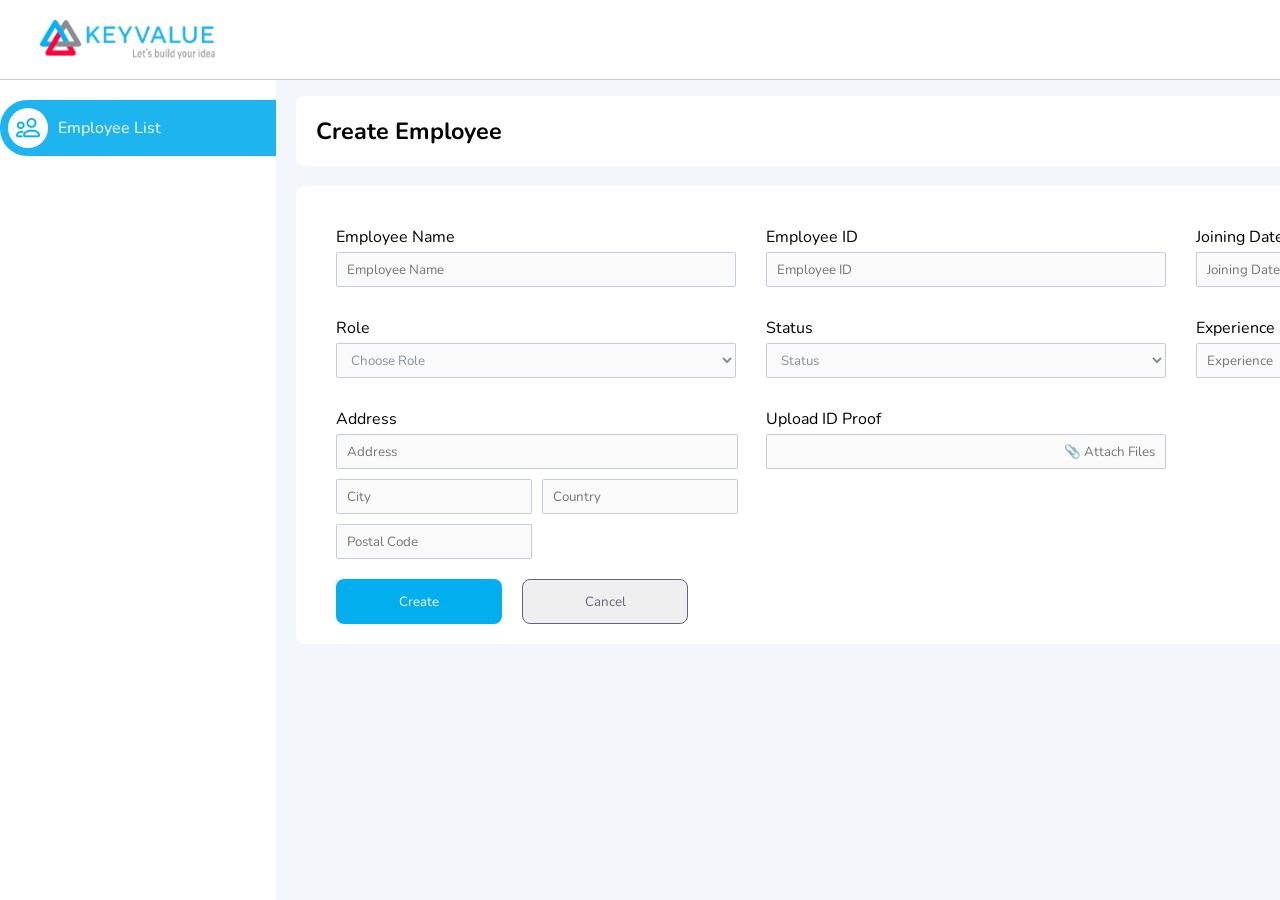
<file: create-employee/index.html>
<!DOCTYPE html>
<html lang="en">
<head>
    <meta charset="UTF-8">
    <meta name="viewport" content="width=device-width, initial-scale=1.0">
    <title>Document</title>
    <link rel="stylesheet" href="styles.css">
    <link rel="preconnect" href="https://fonts.googleapis.com">
    <link rel="preconnect" href="https://fonts.gstatic.com" crossorigin>
    <link href="https://fonts.googleapis.com/css2?family=Nunito:ital,wght@0,200..1000;1,200..1000&display=swap" rel="stylesheet">
</head>
<body>
    <header>
        <img src="public/assets/logo.png" alt="">
    </header>
    <main>
        <section class="content-wrapper">
            <aside>
                <div class="list-wrapper">
                    <div class="list-icon">
                        <img src="public/assets/list-logo.png" alt="">
                    </div>
                    <div class="list-name">
                        Employee List
                    </div>
                </div>
            </aside>
            <div class="create-employee">
                <div class="create-employee-heading">
                    <h3> Create Employee </h3> 
                </div>
                <div class="fields">
                    <form action="">
                        <div class="input-values">
                            <label for="Employee">Employee Name</label>
                            <input type="text" placeholder="Employee Name">
                        </div>
                        <div class="input-values">
                            <label for="Employee">Employee ID</label>
                            <input type="text" placeholder="Employee ID">
                        </div>
                        <div class="input-values">
                            <label for="Employee">Joining Date</label> 
                            <input type="text" placeholder="Joining Date">
                        </div>
                        <div class="input-values">
                            <label for="Employee">Role</label> 
                             <select name="Role" id="Role" required >
                                <option value="" disabled selected>Choose Role</option>
                                <option value="admin">Admin</option>
                                <option value="employee">Employee</option>
                             </select>
                        </div>
                        <div class="input-values">
                            <label for="Employee">Status</label> 
                            <select name="status" id="status">
                                <option value="">Status</option>
                            </select>
                        </div>
                        <div class="input-values">
                            <label for="Employee">Experience</label> 
                            <input type="text" placeholder="Experience">
                        </div>
                        <div class="address-wrapper">
                            <label for="Employee">Address</label> 
                            <div class="address">
                                <input type="text" placeholder="Address" class="address-name">
                                <input type="text" placeholder="City" class="city">
                                <input type="text" placeholder="Country" class="country">
                                <input type="text" placeholder="Postal Code" class="postal-code">
                            </div>
                        </div>
                        <div class="input-values upload-proof">
                            <label for="Employee">Upload ID Proof</label>
                            <input type="text" placeholder='&#x1F4CE; Attach Files'>
                        </div>
                        
                    </form>
                    <div class="button-wrapper">
                        <button class="button-submit">Create</button>
                        <button class="button-cancel">Cancel</button>
                    </div>
                    
                </div>
                

            </div>
        </section>
    </main>
</body>
</html>
</file>
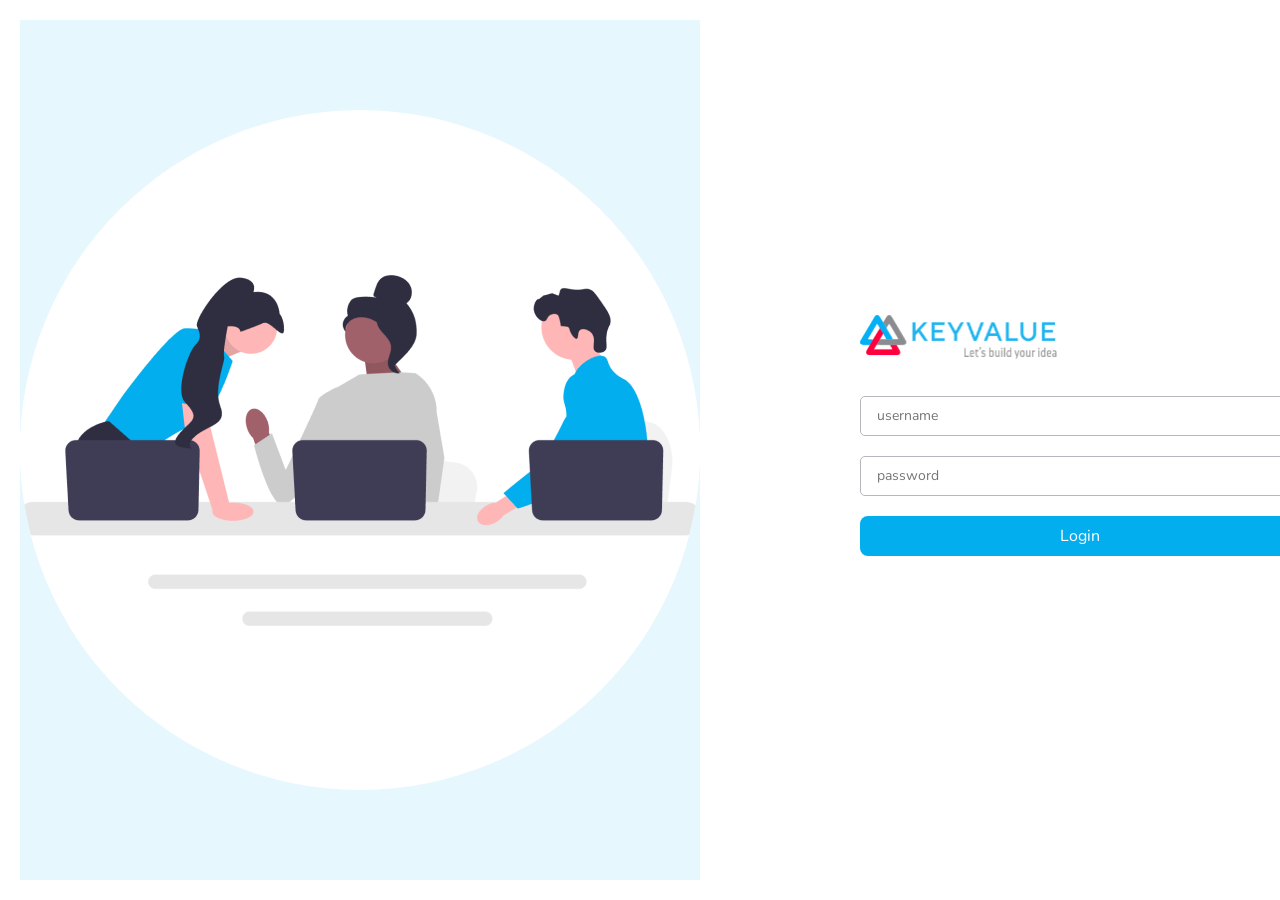
<file: login-screen/index.html>
<!DOCTYPE html>
<html lang="en">
<head>
    <meta charset="UTF-8">
    <meta name="viewport" content="width=device-width, initial-scale=1.0">
    <link rel="stylesheet" href="styles.css">
    <link rel="preconnect" href="https://fonts.googleapis.com">
    <link rel="preconnect" href="https://fonts.gstatic.com" crossorigin>
    <link href="https://fonts.googleapis.com/css2?family=Nunito:ital,wght@0,200..1000;1,200..1000&display=swap" rel="stylesheet">
    <title>Document</title>
</head>
<body>
    <div class="screen">
        <div class="hero">
            <div class="hero-section">
                <div class="hero-circle">
                    <img src="public/assets/hero-image.png" alt="">
                </div>
            </div>
        </div>
        
        <div class="login-side">
            <div class="login">
                <img src="public/assets/logo.png" alt="no image found">
                <div class="login-credentials">
                <form>
                    <input type="text" id="username" placeholder="username">
                    <input type="password" id="password" placeholder="password">
                    <button>Login</button>
                </form>
            </div>
            </div>
            
        </div>
    </div>
    
</body>
</html>
</file>
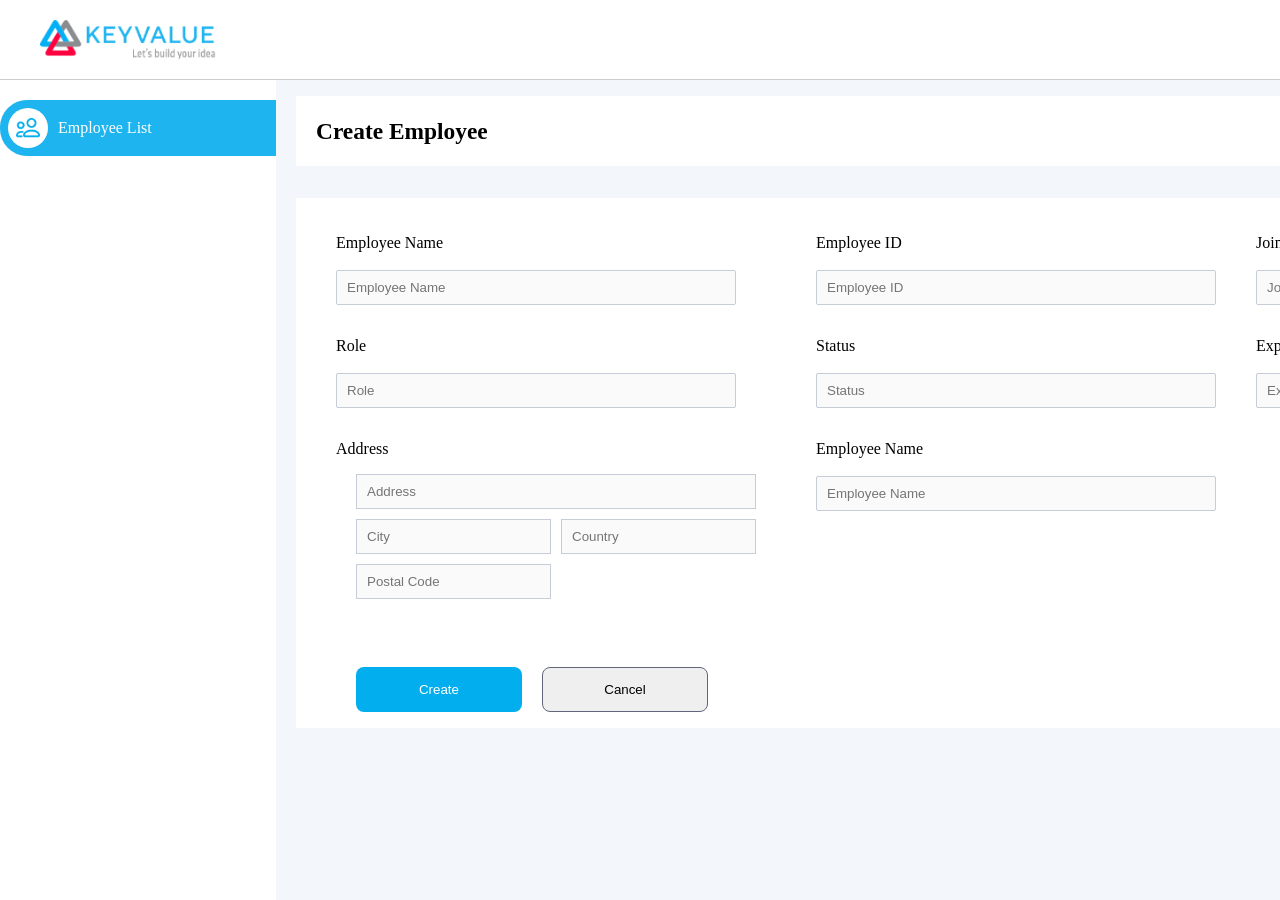
<file: create-employee/emp_form.html>
<!DOCTYPE html>
<html lang="en">
<head>
    <meta charset="UTF-8">
    <meta name="viewport" content="width=device-width, initial-scale=1.0">
    <title>Document</title>
    <link rel="stylesheet" href="emp_styles.css">
</head>
<body>
    <header>
        <img src="public/assets/logo.png" alt="">
    </header>
    <main>
        <section class="content-wrapper">
            <aside>
                <div class="list-wrapper">
                    <div class="list-icon">
                        <img src="public/assets/list-logo.png" alt="">
                    </div>
                    <div class="list-name">
                        Employee List
                    </div>
                </div>
            </aside>
            <div class="create-employee">
                <div class="create-employee-heading">
                    <h3> Create Employee </h3> 
                </div>
                <div class="fields">
                    <form action="">
                        <div class="input-values">
                            <label for="Employee">Employee Name</label><br>
                            <input type="text" placeholder="Employee Name">
                        </div>
                        <div class="input-values">
                            <label for="Employee">Employee ID</label><br>
                            <input type="text" placeholder="Employee ID">
                        </div>
                        <div class="input-values">
                            <label for="Employee">Joining Date</label><br>
                            <input type="text" placeholder="Joining Date">
                        </div>
                        <div class="input-values">
                            <label for="Employee">Role</label><br>
                            <input type="dropdown" placeholder="Role">
                             <!-- <select name="Role" id="Role" >
                                <option value="Role" selected></option>
                             </select> -->
                        </div>
                        <div class="input-values">
                            <label for="Employee">Status</label><br>
                            <input type="dropdown" placeholder="Status">
                        </div>
                        <div class="input-values">
                            <label for="Employee">Experience</label><br>
                            <input type="text" placeholder="Experience">
                        </div>
                        <div class="address-wrapper">
                            <label for="Employee">Address</label><br>
                            <div class="address">
                                <input type="text" placeholder="Address" class="address-name">
                                <input type="text" placeholder="City" class="city">
                                <input type="text" placeholder="Country" class="country">
                                <input type="text" placeholder="Postal Code" class="postal-code">
                            </div>
                        </div>
                        <div class="input-values">
                            <label for="Employee">Employee Name</label><br>
                            <input type="text" placeholder="Employee Name">
                        </div>
                        
                    </form>
                    <div class="button-wrapper">
                        <button class="button-submit">Create</button>
                        <button class="button-cancel">Cancel</button>
                    </div>
                    
                </div>
                

            </div>
        </section>
    </main>
</body>
</html>
</file>
<file: create-employee/styles.css>
*{
    margin: 0px;
    padding: 0px;
    box-sizing: border-box;
    font-family: "Nunito" ,sans-serif;
}

/** Header section **/

header img {
    height: 60px;
    width: auto;
    padding: 10px 20px ;
}
header {
    display: flex;
    align-items: center;
    padding: 20px;
    height: 80px;
    border-bottom: 1px solid #CCCCCC;

}

main{
    /* height: calc(100vh - 40px); */
    background-color: #501f91;
}

.content-wrapper{
    display: flex;
    /* height: 100%; */
    background-color: black;
}


/* left bar */
aside{
    width: 300px;
    /* height: ; */
    background: white;
    display: flex;
    flex-direction: column;
    align-items: end;
}





.list-wrapper{
    width: 276px;
    height: 56px;
    display: flex;
    align-items: center;
    background: #1EB4F0;
    margin-top: 20px;
    border-radius: 27px 0px 0px 27px;
    gap:10px


}

.list-icon{
    height: 40px;
    width: 40px;
    background: white;
    border-radius: 50%;
    margin-left:8px;
    display: flex;
    justify-content: center;
    align-items: center;
}

.list-icon img{
    height: 20px;
    width: auto;
}
.list-name{
    color: white;

}

/** create employee section **/

.create-employee {
    display: flex;
    flex-grow: 1;
    gap: 20px;
    flex-direction: column;
    background-color: #F3F6FA;
    height: calc(100vh - 80px); 
    padding: 16px 20px;
   
}

.create-employee div {
    background: white;
    height: 60x;
    border-radius: 8px;
}


.create-employee-heading {
    display: flex;
    height: 70px;
    padding: 10px;
    align-items: center;
    padding-left: 20px;
    padding-right: 20px;
    font-family: Nunito;
    font-size: 20px;
}

.fields{
    padding: 20px;
}
form {
    display: grid;
    grid-template-columns: 1fr 1fr 1fr ;
    padding: 20px;
    gap: 30px;
}



.input-values input {
    height: 35px;
    width: 400px;
    border: 1px solid #C6CDD9;
    background: #FAFAFA;
    padding-left: 10px;
    padding-right: 10px;
    border-radius: 2px;
}

.input-values select{
    height: 35px;
    width: 400px;
    border: 1px solid #C6CDD9;
    background: #FAFAFA;
    padding-left: 10px;
    border-radius: 2px;
    color:#8991A1;
}

.input-values {
    display: flex;
    flex-direction: column;
    gap: 4px;
}

.address-wrapper{
    display: flex;
    flex-direction: column;
    gap: 4px;
    
}

.address{
    display: grid;
    grid-template-columns: 1fr 1fr;
    background-color: aqua;
    flex-wrap: wrap;
    gap: 10px;
    width: 400px;
    
}
.address input{
    height: 35px;
    border: 1px solid #C6CDD9;
    background: #FAFAFA;
    padding-left: 10px;
    padding-right: 10px;
    border-radius: 2px;
}

.address-name {
    grid-column: span 2;
   
}

.upload-proof input::placeholder{
    text-align: right;
}

/** button section **/

.button-wrapper {
    display: flex;
    gap: 20px;
    padding-left: 20px;

}

.button-wrapper button{
    height: 45px;
    width: 166px;
    border-radius: 8px;
}
.button-submit{
    background: #03AEEE;
    border: none;
    color: white;
}
.button-cancel{
    color: #63667A;
    border: 1px solid #63667A;
}
</file>
<file: login-screen/styles.css>
*{
    margin: 0px;
    padding: 0px;
    box-sizing: border-box;
    font-family: 'Nunito', sans-serif;
}

/* hero image and else styling */

.screen {
    height: 100vh;
    display: flex;
}

.hero {
    padding: 20px;
    flex: 9;
}

.hero-section {
    background: #E6F7FD;
    height: 100%;
    display: flex;
    align-items: center;
    justify-content: center;
}

.hero-circle {
    height: 680px;
    width: 680px;
    background: white;
    border-radius: 50%;
    display: flex;
    align-items: center;
    justify-content: center;
    overflow: hidden;
}

.hero-circle img {
    height: 427px;
    width: auto;
}




/*login side styling */

.login img{
    width: 208px;
    height: auto;
}

.login-side{
    width: 50%;
    flex: 10;
    display: flex;
    justify-content: center;
    align-items: center;

}

.login {
    height: 30%;
    width: 50%;
}
form {
    display: flex;
    flex-direction: column;
    gap: 20px;
    margin-top: 30px;
}

form input{
    height: 40px;
    width: 440px;
    border: 1px solid #B4B7BD;
    border-radius: 5px;
    padding: 10px;
    font-size: 14px;
    padding-left: 16px;

    

}

form button{
    height: 40px;
    width: 440px;
    background-color: #03AEEE;
    color: white;
    border-radius: 8px;
    border: none;
    font-size: 16px;
}
</file>
<file: create-employee/emp_styles.css>
*{
    margin: 0px;
    padding: 0px;
    box-sizing: border-box;
}

header img {
    height: 60px;
    width: auto;
    padding: 10px 20px ;
}
header {
    display: flex;
    align-items: center;
    padding: 20px;
    height: 80px;
    border-bottom: 1px solid #CCCCCC;

}

aside{
    width: 300px;
    /* height: ; */
    background: white;
    display: flex;
    flex-direction: column;
    align-items: end;
}

main{
    /* height: calc(100vh - 40px); */
    background-color: #501f91;
}



.list-wrapper{
    width: 276px;
    height: 56px;
    display: flex;
    align-items: center;
    background: #1EB4F0;
    margin-top: 20px;
    border-radius: 27px 0px 0px 27px;
    gap:10px


}
.content-wrapper{
    display: flex;
    /* height: 100%; */
    background-color: black;
}

.create-employee {
    display: flex;
    flex-grow: 1;
    flex-direction: column;
    background-color: #F3F6FA;
    height: calc(100vh - 80px);    
}

.create-employee div {
    margin: 16px 20px;
    background: white;
    height: 60x;
    /* width: 100%; */
}

.fields{
   

}

.create-employee-heading {
    display: flex;
    height: 70px;
    align-items: center;
    padding-left: 20px;
    padding-right: 20px;
    font-family: Nunito;
    font-size: 20px;
}

form {
    display: grid;
    grid-template-columns: auto auto auto ;
    margin: auto;
    padding: 20px;
}



.input-values input {
    height: 35px;
    width: 400px;
    border: 1px solid #C6CDD9;
    background: #FAFAFA;
    padding-left: 10px;
    border-radius: 2px;
}

.input-values select{
    height: 35px;
    width: 400px;
    border: 1px solid #C6CDD9;
    background: #FAFAFA;
    padding-left: 10px;
    border-radius: 2px;
    color: black;
}

.input-values {
    display: flex;
    flex-direction: column;
    gap: -20px;
}

.address{
    display: flex;
    background-color: aqua;
    flex-wrap: wrap;
    gap: 10px;
    width: 400px;
    margin-left: -100px;
    
}

.address-name {
    height: 35px;
    width: 400px;
    border: 1px solid #C6CDD9;
    background: #FAFAFA;
    padding-left: 10px;
}
.city {
    height: 35px;
    width: 195px;
    border: 1px solid #C6CDD9;
    background: #FAFAFA;
    padding-left: 10px;
}
.country{
    height: 35px;
    width: 195px;
    border: 1px solid #C6CDD9;
    background: #FAFAFA;
    padding-left: 10px;
}

.postal-code{
    height: 35px;
    width: 195px;
    border: 1px solid #C6CDD9;
    background: #FAFAFA;
    padding-left: 10px;
}

.button-wrapper {
    display: flex;
    gap: 20px;
    padding-left: 40px;

}

.button-wrapper button{
    height: 45px;
    width: 166px;
    border-radius: 8px;
}
.button-submit{
    background: #03AEEE;
    border: none;
    color: white;
}
.button-cancel{
    border: 1px solid #63667A;
}

.list-icon{
    height: 40px;
    width: 40px;
    background: white;
    border-radius: 50%;
    margin-left:8px;
    display: flex;
    justify-content: center;
    align-items: center;
}

.list-icon img{
    height: 20px;
    width: auto;
}
.list-name{
    color: white;

}
</file>
